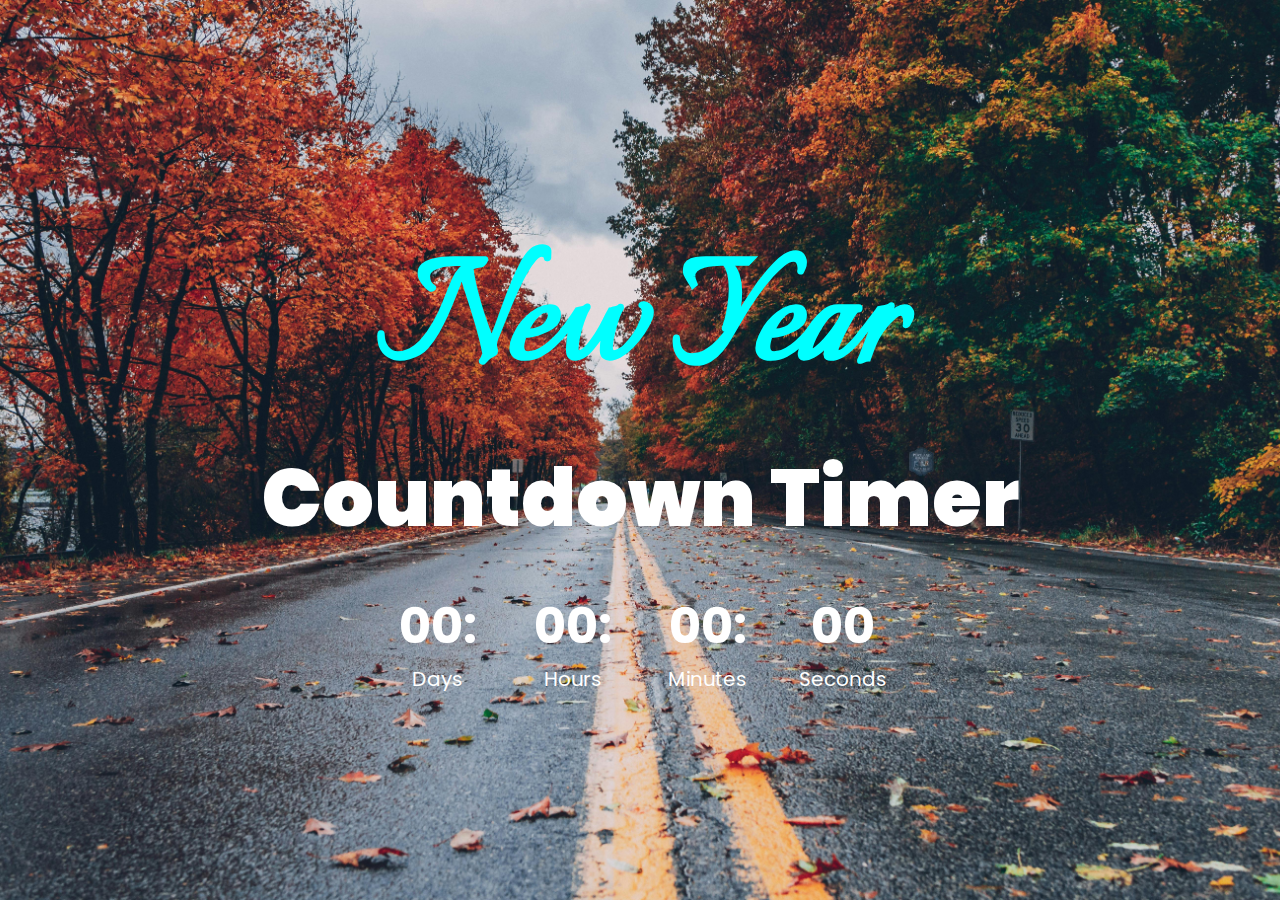
<file: Project1/HTML/index.html>
<!DOCTYPE html>
<html lang="en">
<head>
    <meta charset="UTF-8">
    <meta name="viewport" content="width=device-width, initial-scale=1.0">
    <title>Project 1 - Countdown Timer</title>
    <link rel="stylesheet" href="/Project1/CSS/Project1.css">    
</head>
<body>
    <h1 class="title">New Year</h1>
    <h2 id="count">Countdown Timer</h2>
    <div class="counter">
        <div class="box">
            <h3 id="days">00:</h3>
            <small>Days</small>
        </div>

        <div class="box">
            <h3 id="hours">00:</h3>
            <small>Hours</small>
        </div>

        <div class="box">
            <h3 id="minutes">00:</h3>
            <small>Minutes</small>
        </div>

        <div class="box">
            <h3 id="seconds">00</h3>
            <small>Seconds</small>
        </div>
    </div>
    <script src="/Project1/JS/Script1.js"></script>
</body>
</html>
</file>
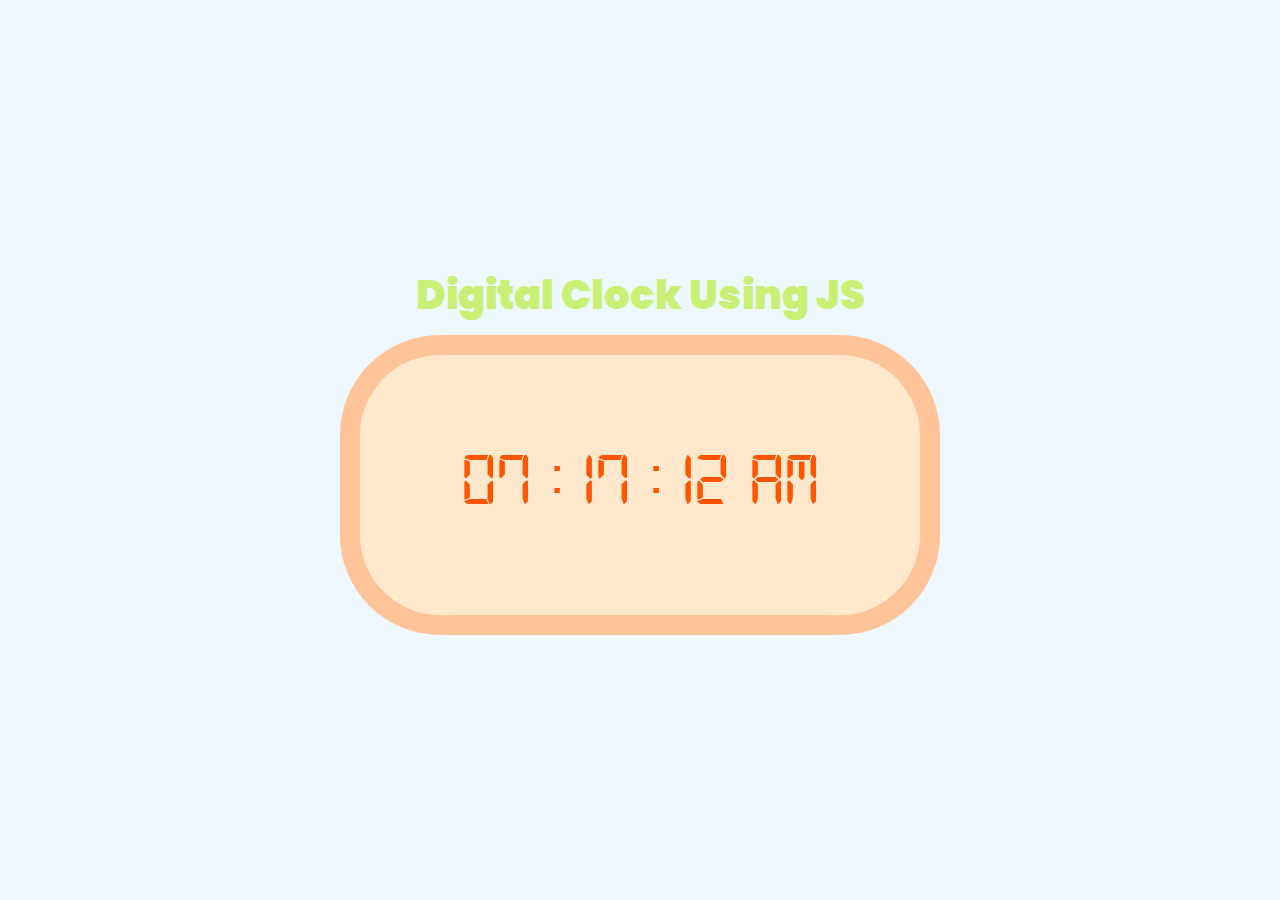
<file: Project2/HTML/index.html>
<!DOCTYPE html>
<html lang="en">
<head>
    <meta charset="UTF-8">
    <meta name="viewport" content="width=device-width, initial-scale=1.0">
    <title>Project 2 - Digital Clock</title>
    <link rel="stylesheet" href="/Project2/CSS/styles.css">
</head>
<body>
    <h2>Digital Clock Using JS</h2>
    <div class="frame">
        <div class="clock">
            00 : 00 : 00 AM
        </div>
    </div>
    <script src="/Project2/JS/Script.js"></script>
</body>
</html>
</file>
<file: Project1/CSS/Project1.css>
@import url('https://fonts.googleapis.com/css2?family=Poppins:ital,wght@0,300;0,400;0,600;1,700&display=swap');
@import url('https://fonts.googleapis.com/css2?family=Italianno&display=swap');

*{
    margin: 0;
    padding: 0;
    font-family: "Poppins", sans-serif;
}

body{
    width: 100vw;
    height: 100vh;
    display: flex;
    justify-content: center;
    align-items: center;
    flex-direction: column;
    color: white;
    background-image: url(/Project1/images/bg.jpg);
    background-size: cover;
    background-position: center;
}

h1{
    font-size: 100px;
    color: aqua;
    font-family: "Italianno", cursive;
     font-weight: 900;
}

.counter{
    display: flex;
    justify-content: center;
    align-items: center;
    margin-top: 30px;
    gap: 10px;
}

h2{
   font-size: 25px; 
   font-weight: 900;
}

.box{
    width: 50px;
    height: 50px;
    text-align: center;
}

.box h3{
    font-size: 20px;
}
small{
    font-size: 10px;
}

@media (min-width : 576px)
{
    h1{
        font-size: 140px;
        color: aqua;
        font-family: "Italianno", cursive;
        font-weight: 900;
    }
    h2{
        font-size: 50px;
    }
    .box h3{
        font-size: 30px;
    }
    .counter{
        gap: 15px;
    }
    .box{
        width: 70px;
        height: 70px;
        text-align: center;
    }
    small{
        font-size: 15px;
    }
}
@media (min-width : 768px)
{
    h1{
        font-size: 180px;
        color: aqua;
        font-family: "Italianno", cursive;
        font-weight: 900;
    }
    h2{
        font-size: 80px;
    }
    .box h3{
        font-size: 50px;
    }
    .counter{
        gap: 35px;
    }
    .box{
        width: 100px;
        height: 100px;
        text-align: center;
    }
    small{
        font-size: 20px;
    }
}
</file>
<file: Project2/CSS/styles.css>
@import url('https://fonts.googleapis.com/css2?family=Poppins:ital,wght@0,300;0,400;0,600;1,700&display=swap');
@import url('https://fonts.googleapis.com/css2?family=Italianno&display=swap');

*{
    margin: 0;
    padding: 0;
    box-sizing: border-box;
    font-family: "Poppins", sans-serif;
}

@font-face {
    font-family: digital-7;
    src: url(digital-7/digital-7.ttf);
}

body{
    width: 100vw;
    height: 100vh;
    background-color: hsl(208, 100%, 97%);
    display: flex;
    flex-direction: column;
    justify-content: center;
    align-items: center;
    user-select: none;
    gap: 10px;
}

h2{
    color: hsl(80, 80%, 70%);
    font-size: 40px;
    font-weight: 900;
}

.frame{
    width: 600px;
    height: 300px;
    background-color: hsl(33, 100%, 90%);
    padding: 10px;
    border-radius: 100px;
    border: 20px solid hsl(25, 100%, 80%);
    font-size: 75px;
    text-align: center;
    line-height: 230px;
    color: hsl(20, 100%, 50%);
}

.clock{
    font-family: digital-7;
}
</file>
